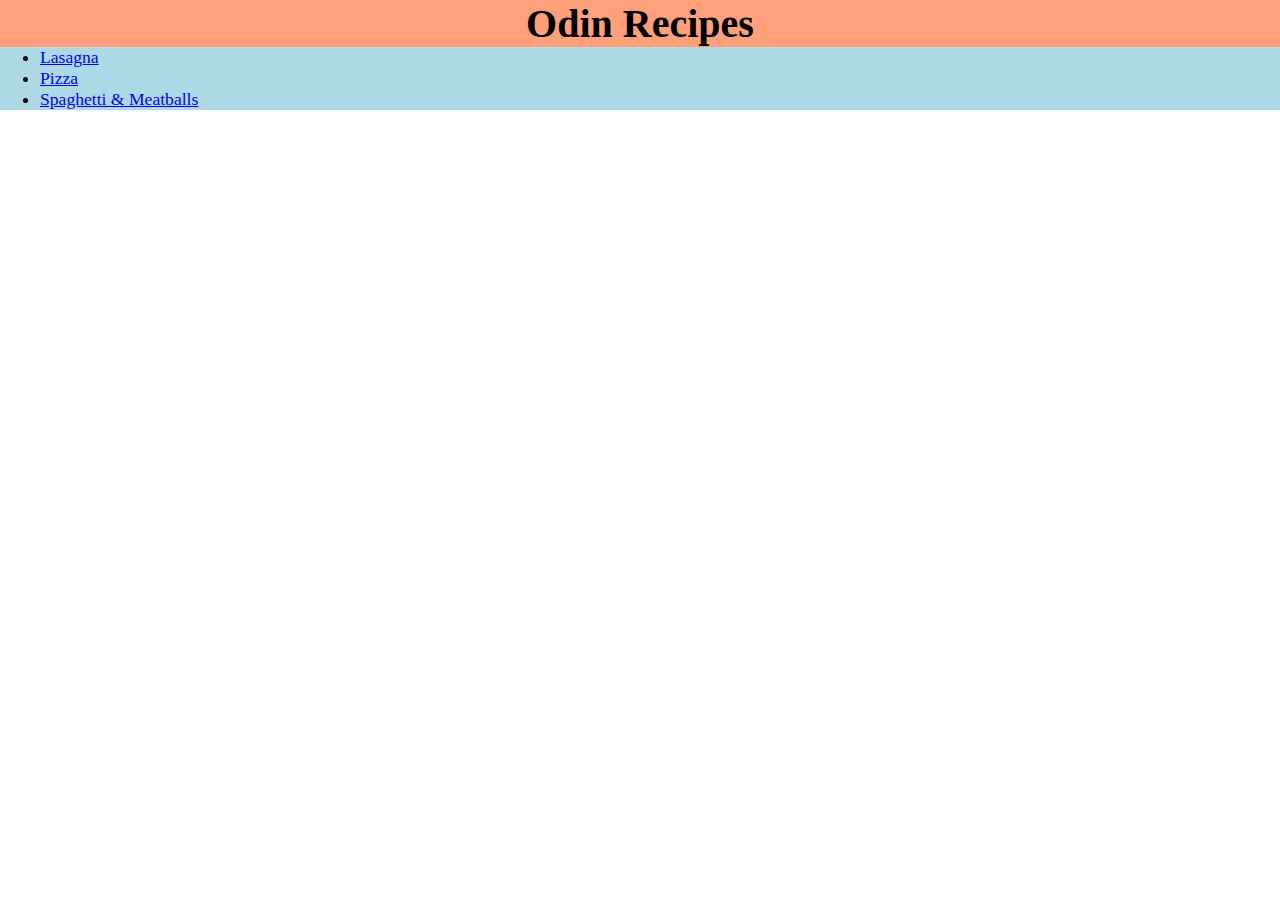
<file: index.html>
<!DOCTYPE html>
<html lang="en">
  <head>
    <meta charset="UTF-8" />
    <meta name="viewport" content="width=device-width, initial-scale=1.0" />
    <link rel="stylesheet" href="styles.css" />
    <title>Odin Recipes | Index</title>
  </head>
  <body>
    <div class="container index-title"><h1>Odin Recipes</h1></div>
    <div class="container recipes-list">
      <ul>
        <li><a href="./recipes/odin-recipes-lasagna.html">Lasagna</a></li>
        <li><a href="./recipes/odin-recipes-pizza.html">Pizza</a></li>
        <li>
          <a href="./recipes/odin-recipes-spaghetti-meatballs.html"
            >Spaghetti & Meatballs</a
          >
        </li>
      </ul>
    </div>
  </body>
</html>
</file>
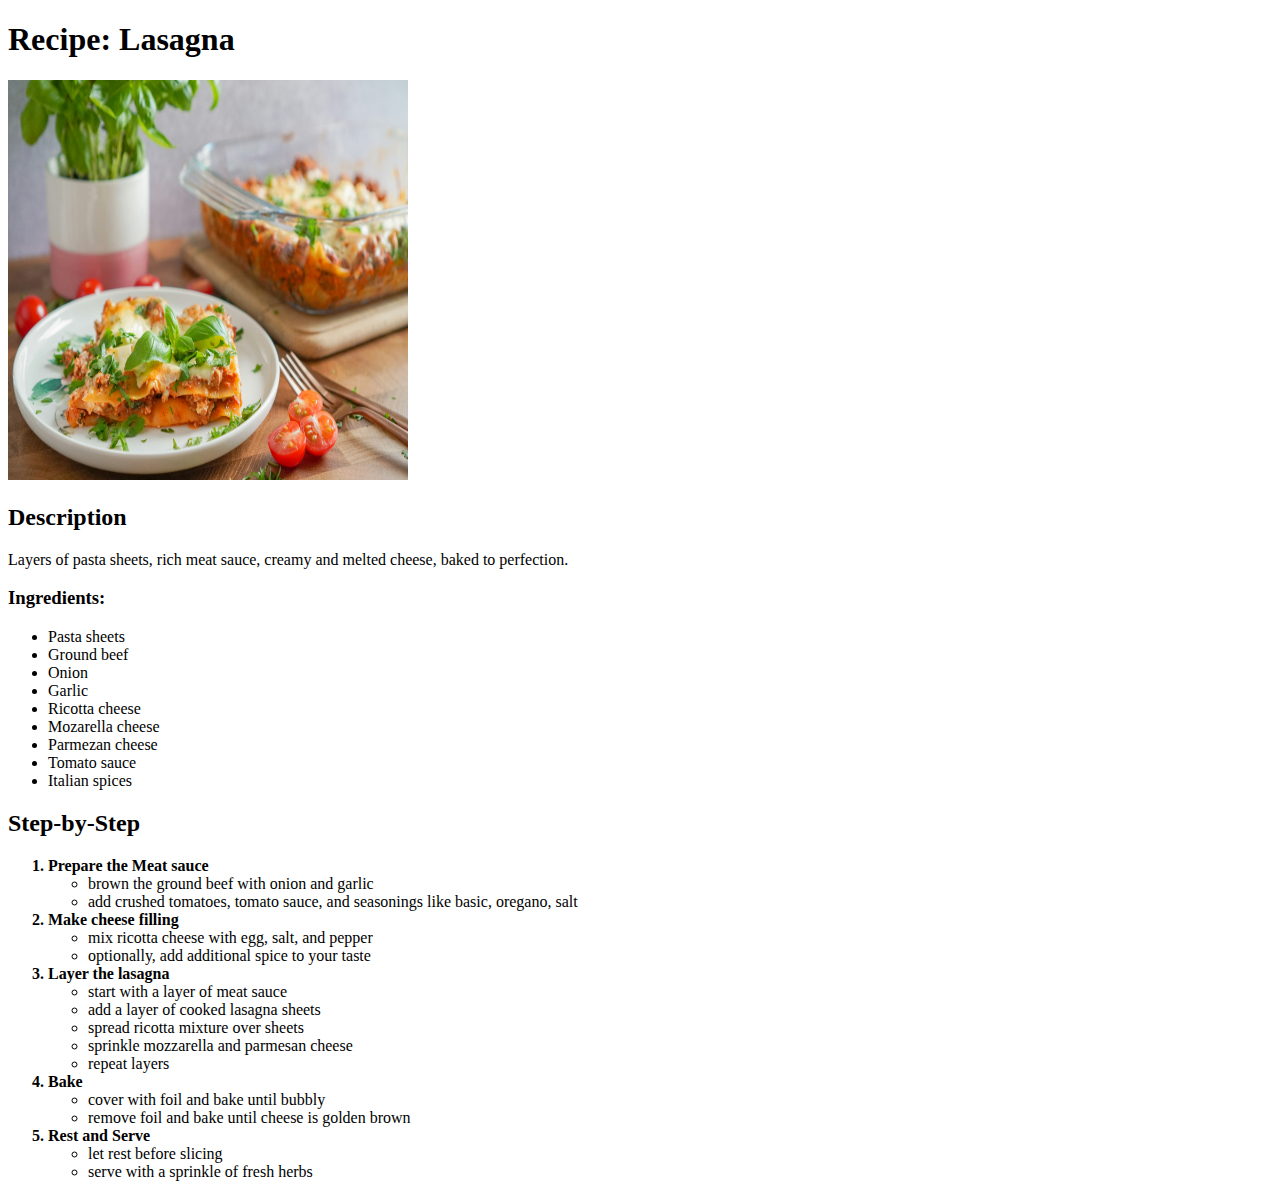
<file: recipes/lasagna.html>
<!DOCTYPE html>
<html lang="en">
  <head>
    <meta charset="UTF-8" />
    <meta name="viewport" content="width=device-width, initial-scale=1.0" />
    <title>Odin Recipes | Lasagna</title>
  </head>
  <body>
    <h1>Recipe: Lasagna</h1>
    <img
      src="../recipes/recipes-images/odin-recipes-lasagna.jpg"
      alt="a picture of a lasagna slice"
      height="400"
      width="400"
    />
    <h2>Description</h2>
    <p>
      Layers of pasta sheets, rich meat sauce, creamy and melted cheese, baked
      to perfection.
    </p>
    <h3>Ingredients:</h3>
    <ul>
      <li>Pasta sheets</li>
      <li>Ground beef</li>
      <li>Onion</li>
      <li>Garlic</li>
      <li>Ricotta cheese</li>
      <li>Mozarella cheese</li>
      <li>Parmezan cheese</li>
      <li>Tomato sauce</li>
      <li>Italian spices</li>
    </ul>
    <h2>Step-by-Step</h2>
    <ol>
      <strong><li>Prepare the Meat sauce</li></strong>
      <ul>
        <li>brown the ground beef with onion and garlic</li>
        <li>
          add crushed tomatoes, tomato sauce, and seasonings like basic,
          oregano, salt
        </li>
      </ul>
      <strong><li>Make cheese filling</li></strong>
      <ul>
        <li>mix ricotta cheese with egg, salt, and pepper</li>
        <li>optionally, add additional spice to your taste</li>
      </ul>
      <strong><li>Layer the lasagna</li></strong>
      <ul>
        <li>start with a layer of meat sauce</li>
        <li>add a layer of cooked lasagna sheets</li>
        <li>spread ricotta mixture over sheets</li>
        <li>sprinkle mozzarella and parmesan cheese</li>
        <li>repeat layers</li>
      </ul>
      <strong><li>Bake</li></strong>
      <ul>
        <li>cover with foil and bake until bubbly</li>
        <li>remove foil and bake until cheese is golden brown</li>
      </ul>
      <strong><li>Rest and Serve</li></strong>
      <ul>
        <li>let rest before slicing</li>
        <li>serve with a sprinkle of fresh herbs</li>
      </ul>
    </ol>
  </body>
</html>
</file>
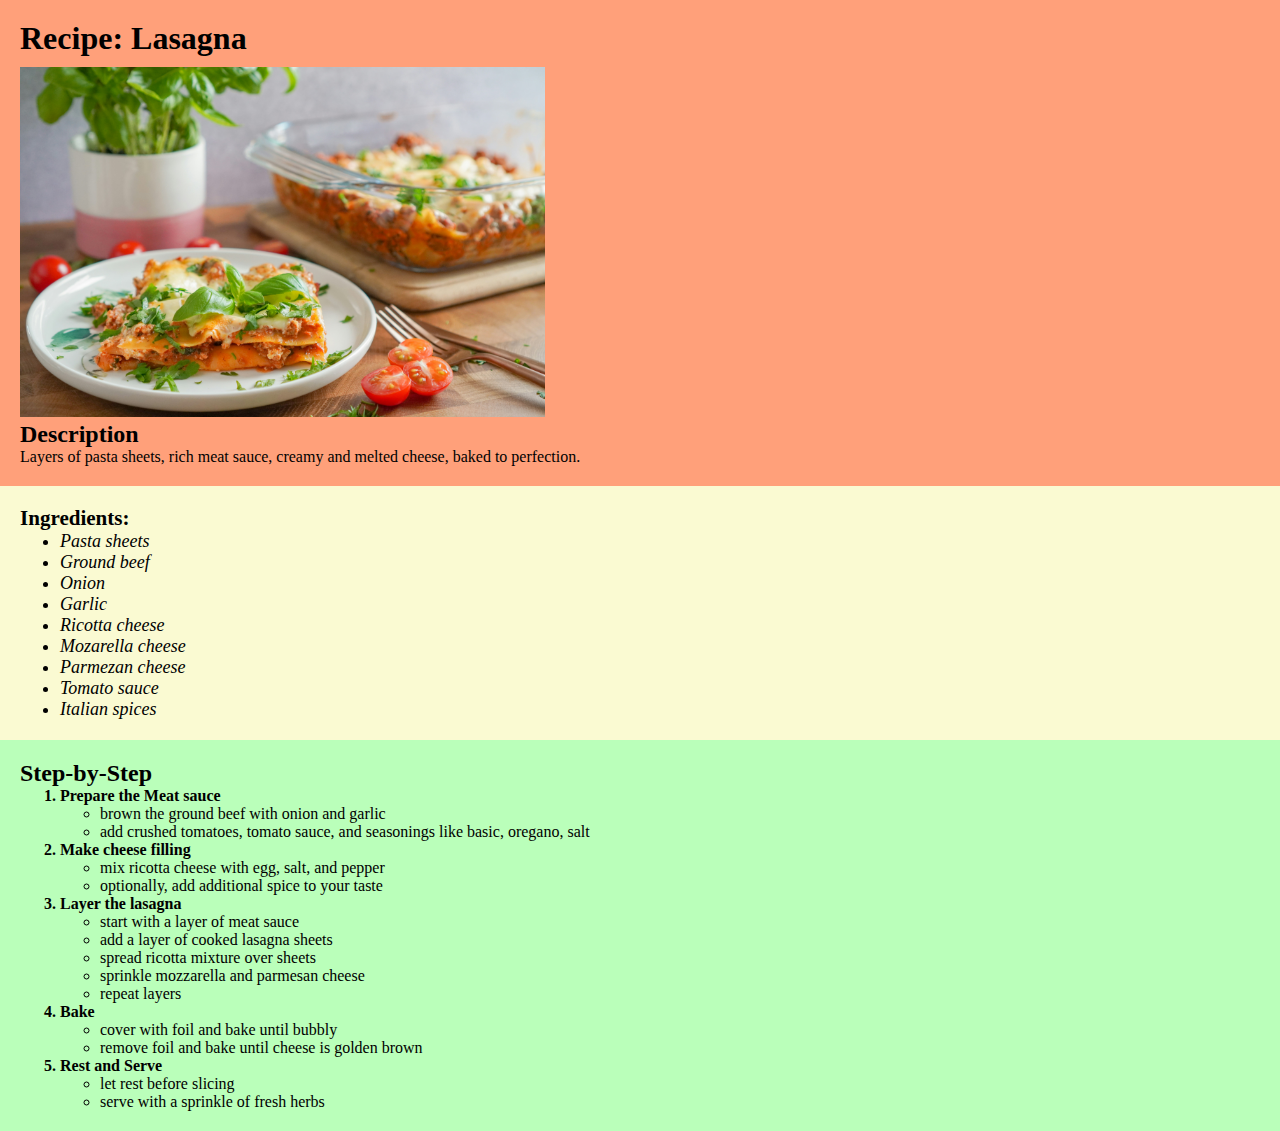
<file: recipes/odin-recipes-lasagna.html>
<!DOCTYPE html>
<html lang="en">

<head>
  <meta charset="UTF-8" />
  <meta name="viewport" content="width=device-width, initial-scale=1.0" />
  <link rel="stylesheet" href="../styles.css">
  <title>Odin Recipes | Lasagna</title>
</head>

<body>

  <div class="container recipe-name">
    <h1>Recipe: Lasagna</h1>
    <img src="../recipes/recipes-images/odin-recipes-lasagna.jpg" alt="a picture of a lasagna slice" height="350"
      width="auto" />
    <h2>Description</h2>
    <p>
      Layers of pasta sheets, rich meat sauce, creamy and melted cheese, baked
      to perfection.
  </div>

  <div class="container recipe-ingredients">
    </p>
    <h3>Ingredients:</h3>
    <ul>
      <li>Pasta sheets</li>
      <li>Ground beef</li>
      <li>Onion</li>
      <li>Garlic</li>
      <li>Ricotta cheese</li>
      <li>Mozarella cheese</li>
      <li>Parmezan cheese</li>
      <li>Tomato sauce</li>
      <li>Italian spices</li>
    </ul>
  </div>

  <div class="container recipe-steps">
    <h2>Step-by-Step</h2>
    <ol>
      <strong>
        <li>Prepare the Meat sauce</li>
      </strong>
      <ul>
        <li>brown the ground beef with onion and garlic</li>
        <li>
          add crushed tomatoes, tomato sauce, and seasonings like basic,
          oregano, salt
        </li>
      </ul>
      <strong>
        <li>Make cheese filling</li>
      </strong>
      <ul>
        <li>mix ricotta cheese with egg, salt, and pepper</li>
        <li>optionally, add additional spice to your taste</li>
      </ul>
      <strong>
        <li>Layer the lasagna</li>
      </strong>
      <ul>
        <li>start with a layer of meat sauce</li>
        <li>add a layer of cooked lasagna sheets</li>
        <li>spread ricotta mixture over sheets</li>
        <li>sprinkle mozzarella and parmesan cheese</li>
        <li>repeat layers</li>
      </ul>
      <strong>
        <li>Bake</li>
      </strong>
      <ul>
        <li>cover with foil and bake until bubbly</li>
        <li>remove foil and bake until cheese is golden brown</li>
      </ul>
      <strong>
        <li>Rest and Serve</li>
      </strong>
      <ul>
        <li>let rest before slicing</li>
        <li>serve with a sprinkle of fresh herbs</li>
      </ul>
    </ol>
  </div>

</body>

</html>
</file>
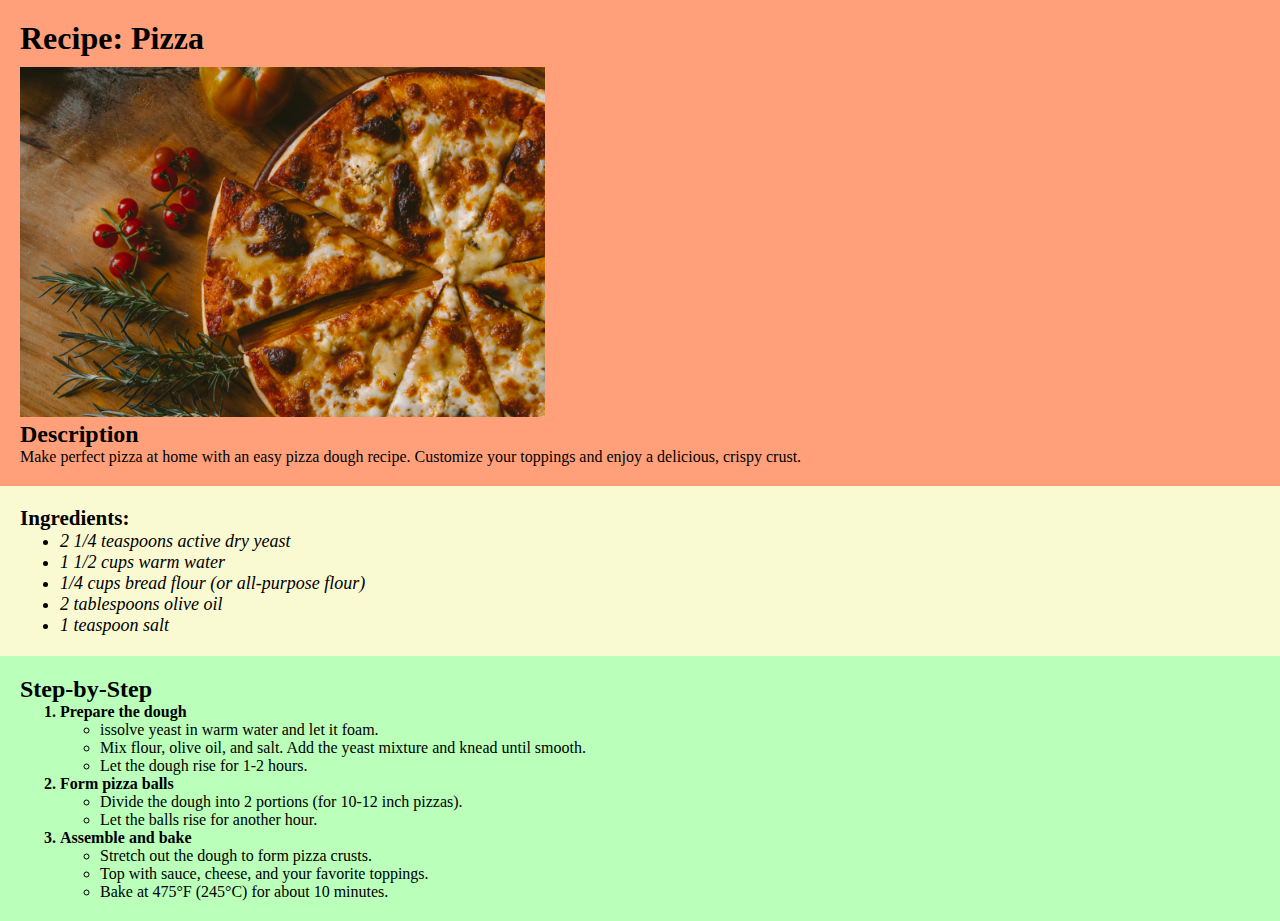
<file: recipes/odin-recipes-pizza.html>
<!DOCTYPE html>
<html lang="en">
  <head>
    <meta charset="UTF-8" />
    <meta name="viewport" content="width=device-width, initial-scale=1.0" />
    <link rel="stylesheet" href="../styles.css" />
    <title>Odin Recipes | Pizza</title>
  </head>
  <body>
    <div class="container recipe-name">
      <h1>Recipe: Pizza</h1>
      <img
        src="../recipes/recipes-images/odin-recipes-pizza.jpg"
        alt="a picture of a whole pizza"
        height="350"
        width="auto"
      />
      <h2>Description</h2>
      <p>
        Make perfect pizza at home with an easy pizza dough recipe. Customize
        your toppings and enjoy a delicious, crispy crust.
      </p>
    </div>
    <div class="container recipe-ingredients">
      <h3>Ingredients:</h3>
      <ul>
        <li>2 1/4 teaspoons active dry yeast</li>
        <li>1 1/2 cups warm water</li>
        <li>1/4 cups bread flour (or all-purpose flour)</li>
        <li>2 tablespoons olive oil</li>
        <li>1 teaspoon salt</li>
      </ul>
    </div>
    <div class="container recipe-steps">
      <h2>Step-by-Step</h2>
      <ol>
        <strong><li>Prepare the dough</li></strong>
        <ul>
          <li>issolve yeast in warm water and let it foam.</li>
          <li>
            Mix flour, olive oil, and salt. Add the yeast mixture and knead
            until smooth.
          </li>
          <li>Let the dough rise for 1-2 hours.</li>
        </ul>
        <strong><li>Form pizza balls</li></strong>
        <ul>
          <li>Divide the dough into 2 portions (for 10-12 inch pizzas).</li>
          <li>Let the balls rise for another hour.</li>
        </ul>
        <strong><li>Assemble and bake</li></strong>
        <ul>
          <li>Stretch out the dough to form pizza crusts.</li>
          <li>Top with sauce, cheese, and your favorite toppings.</li>
          <li>Bake at 475°F (245°C) for about 10 minutes.</li>
        </ul>
      </ol>
    </div>
  </body>
</html>
</file>
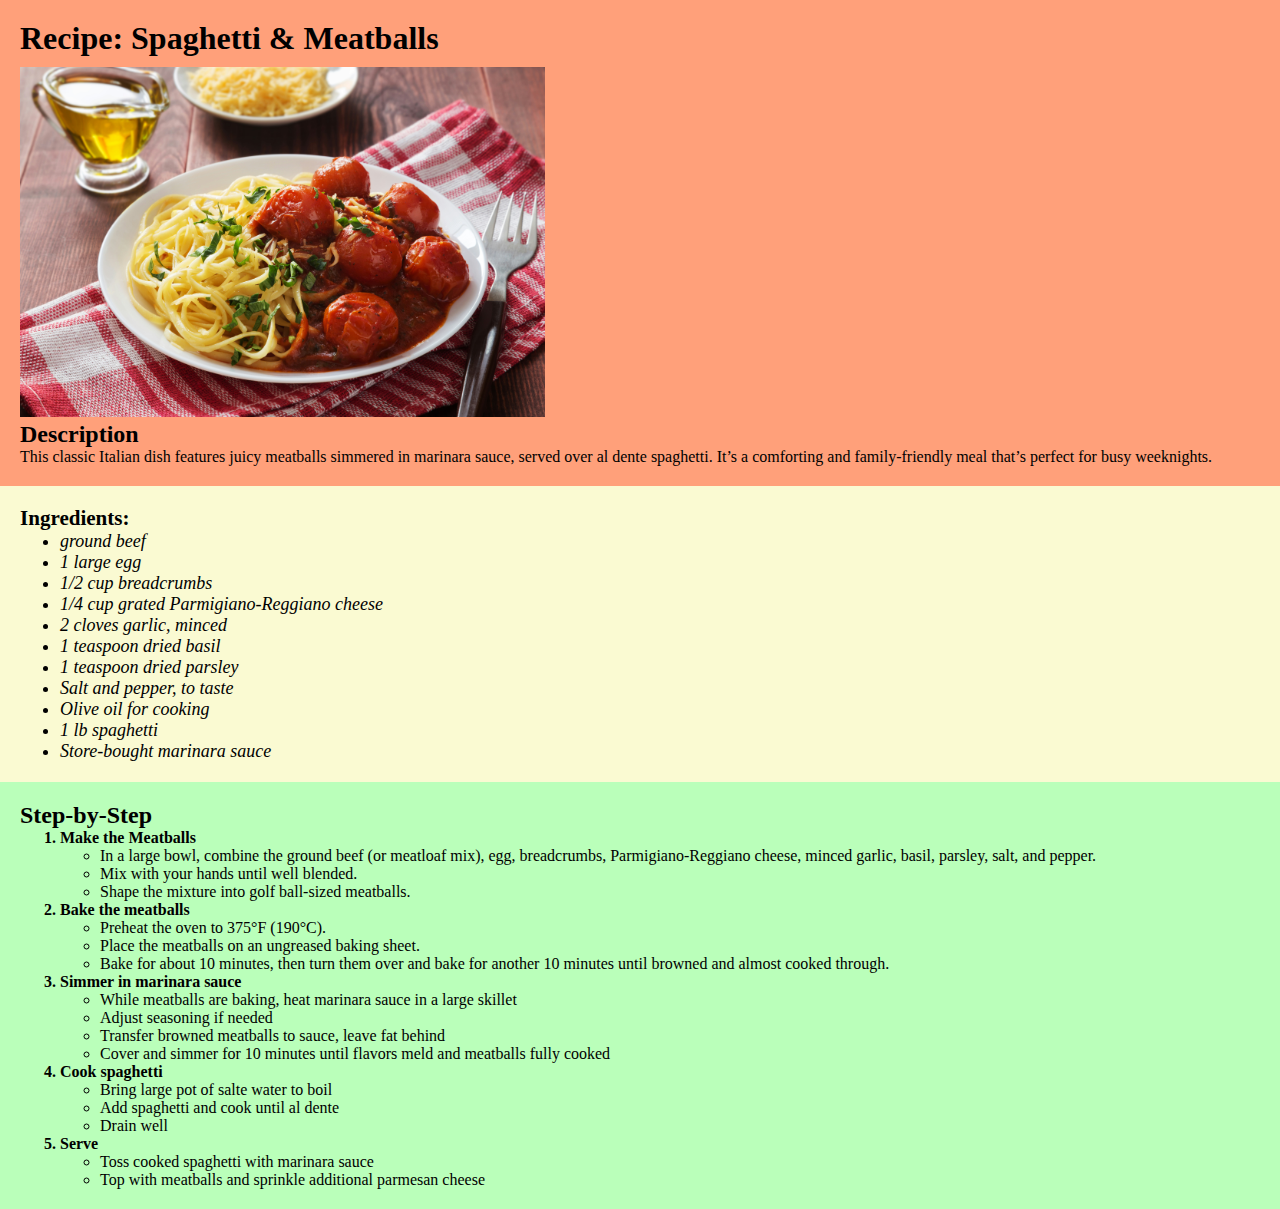
<file: recipes/odin-recipes-spaghetti-meatballs.html>
<!DOCTYPE html>
<html lang="en">
  <head>
    <meta charset="UTF-8" />
    <meta name="viewport" content="width=device-width, initial-scale=1.0" />
    <link rel="stylesheet" href="../styles.css">
    <title>Odin Recipes | Spaghetti & Meatballs</title>
  </head>

  <body>
    <div class="container recipe-name">
      <h1>Recipe: Spaghetti & Meatballs</h1>
      <img
        src="../recipes/recipes-images/odin-recipes-spaghetti-meatballs.jpg"
        alt="a picture of spaghetti and meatballs"
        height="350"
        width="auto"
      />
      <h2>Description</h2>
      <p>
        This classic Italian dish features juicy meatballs simmered in marinara
        sauce, served over al dente spaghetti. It’s a comforting and
        family-friendly meal that’s perfect for busy weeknights.
      </p>
    </div>
    <div class="container recipe-ingredients">
      <h3>Ingredients:</h3>
      <ul>
        <li>ground beef</li>
        <li>1 large egg</li>
        <li>1/2 cup breadcrumbs</li>
        <li>1/4 cup grated Parmigiano-Reggiano cheese</li>
        <li>2 cloves garlic, minced</li>
        <li>1 teaspoon dried basil</li>
        <li>1 teaspoon dried parsley</li>
        <li>Salt and pepper, to taste</li>
        <li>Olive oil for cooking</li>
        <li>1 lb spaghetti</li>
        <li>Store-bought marinara sauce</li>
      </ul>
    </div>

    <div class="container recipe-steps">
      <h2>Step-by-Step</h2>
      <ol>
        <strong>
          <li>Make the Meatballs</li>
        </strong>
        <ul>
          <li>
            In a large bowl, combine the ground beef (or meatloaf mix), egg,
            breadcrumbs, Parmigiano-Reggiano cheese, minced garlic, basil,
            parsley, salt, and pepper.
          </li>
          <li>Mix with your hands until well blended.</li>
          <li>Shape the mixture into golf ball-sized meatballs.</li>
        </ul>
        <strong>
          <li>Bake the meatballs</li>
        </strong>
        <ul>
          <li>Preheat the oven to 375°F (190°C).</li>
          <li>Place the meatballs on an ungreased baking sheet.</li>
          <li>
            Bake for about 10 minutes, then turn them over and bake for another
            10 minutes until browned and almost cooked through.
          </li>
        </ul>
        <strong>
          <li>Simmer in marinara sauce</li>
        </strong>
        <ul>
          <li>
            While meatballs are baking, heat marinara sauce in a large skillet
          </li>
          <li>Adjust seasoning if needed</li>
          <li>Transfer browned meatballs to sauce, leave fat behind</li>
          <li>
            Cover and simmer for 10 minutes until flavors meld and meatballs
            fully cooked
          </li>
        </ul>
        <strong>
          <li>Cook spaghetti</li>
        </strong>
        <ul>
          <li>Bring large pot of salte water to boil</li>
          <li>Add spaghetti and cook until al dente</li>
          <li>Drain well</li>
        </ul>
        <strong>
          <li>Serve</li>
        </strong>
        <ul>
          <li>Toss cooked spaghetti with marinara sauce</li>
          <li>Top with meatballs and sprinkle additional parmesan cheese</li>
        </ul>
      </ol>
    </div>
  </body>
</html>
</file>
<file: styles.css>
* {
  font-family: Verdana, "Times New Roman", Times, serif;
  margin: 0;
}

.container.index-title {
  background-color: lightsalmon;
  text-align: center;
  font-size: 20px;
}

.container.recipes-list {
  background-color: lightblue;
  font-size: 1.1em;
}

.container.recipe-name {
    background-color: lightsalmon;
    padding: 20px;
}

.container.recipe-name h1 {
    margin-bottom: 10px;
}

.container.recipe-ingredients {
    background-color: lightgoldenrodyellow;
    padding: 20px;
    font-size: 18px;
}

.container.recipe-ingredients li {
    font-style: italic;
}

.container.recipe-steps {
    background-color: rgb(186, 255, 186);
    padding: 20px;
}
</file>
